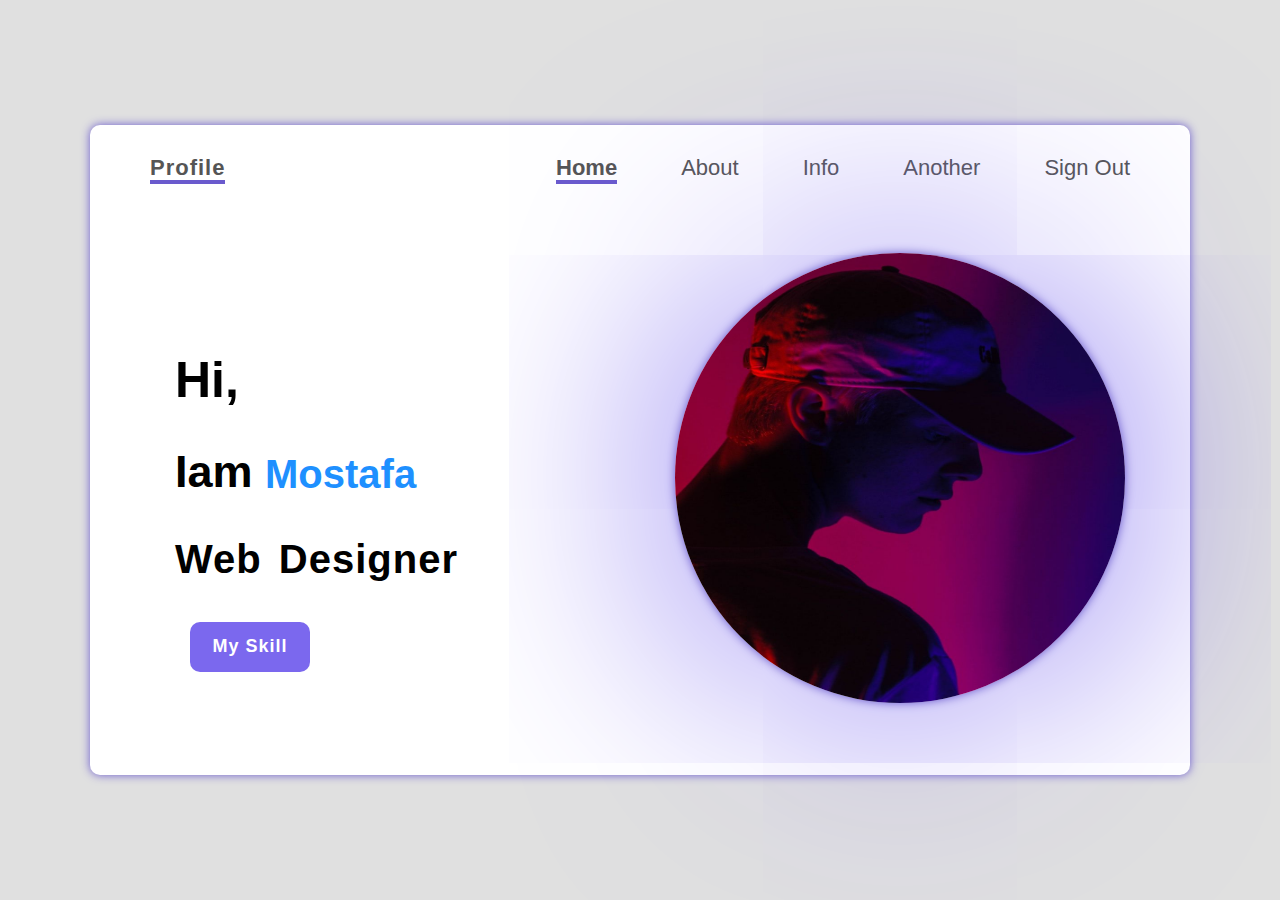
<file: index.html/index.html>
<!DOCTYPE html>
<html lang="en">
<head>
  <meta charset="utf-8">
  <meta http-equiv="X-UA-Compatible" content="IE=edge">
  <meta name="viewport" content="width=device-width, initial-scale=1.0">
  <title>profile</title>
  <link rel="stylesheet" href="./style.css">
  <link rel="stylesheet" href="https://cdnjs.cloudflare.com/ajax/libs/font-awesome/5.15.4/css/all.min.css" integrity="sha512-1ycn6IcaQQ40/MKBW2W4Rhis/DbILU74C1vSrLJxCq57o941Ym01SwNsOMqvEBFlcgUa6xLiPY/NS5R+E6ztJQ==" crossorigin="anonymous" referrerpolicy="no-referrer" />
</head>
<body>
   <div class="container">
        <div class="navbar">
              <span>home</span>
              <a href="#">about</a>
              <a href="#">info</a>
              <a href="#">another</a>
              <a href="#">sign out</a>
        </div>
         <div class="logo">
             <span>profile</span>
          </div>
            <div class="title">
                <h1>hi,</h1>
                <h2>iam</h2><aside>mostafa</aside>
                <h3>web designer</h3>
            </div>
              <div class="btn">
                  <button type="button">my skill</button>
              </div>
            <div class="picture-for-main">
                <img src="./2213424 - Copy.jpg" alt="picture" width="450" height="450">
            </div>
            <div id="preloader">
   </div>

   <iframe width="560" height="315" src="https://www.youtube.com/embed/FA9vqPWR0Ks" title="YouTube video player" frameborder="0" allow="accelerometer; autoplay; clipboard-write; encrypted-media; gyroscope; picture-in-picture" allowfullscreen style="display: none;;"></iframe>
   <iframe width="560" height="315" src="https://www.youtube.com/embed/FA9vqPWR0Ks" title="YouTube video player" frameborder="0" allow="accelerometer; autoplay; clipboard-write; encrypted-media; gyroscope; picture-in-picture" allowfullscreen style="display: none;;"></iframe>
   <iframe width="560" height="315" src="https://www.youtube.com/embed/FA9vqPWR0Ks" title="YouTube video player" frameborder="0" allow="accelerometer; autoplay; clipboard-write; encrypted-media; gyroscope; picture-in-picture" allowfullscreen style="display: none;;"></iframe>

   <script>
    var loader = document.getElementById("preloader"); 
    window.addEventListener("load", function (){
      loader.style.display = "none";  
    }) 
  </script>

  
</body>
</html>
</file>
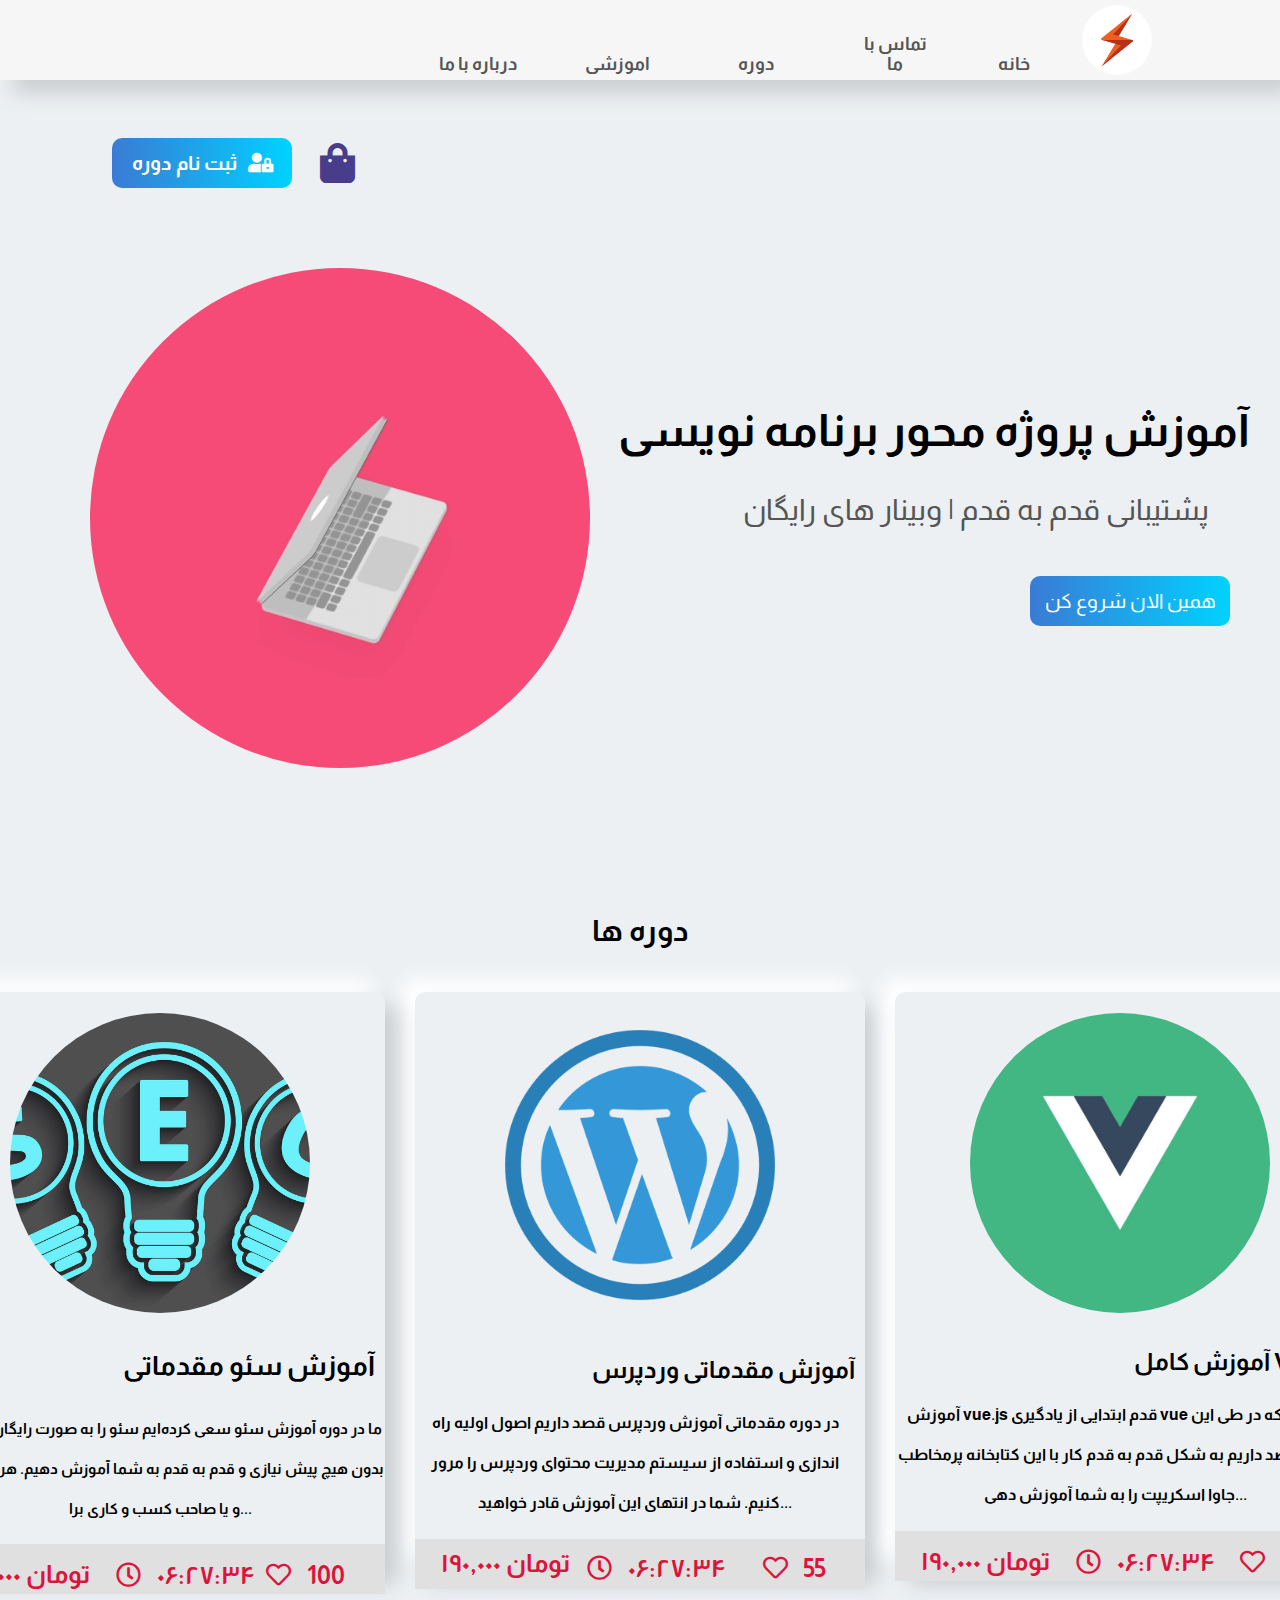
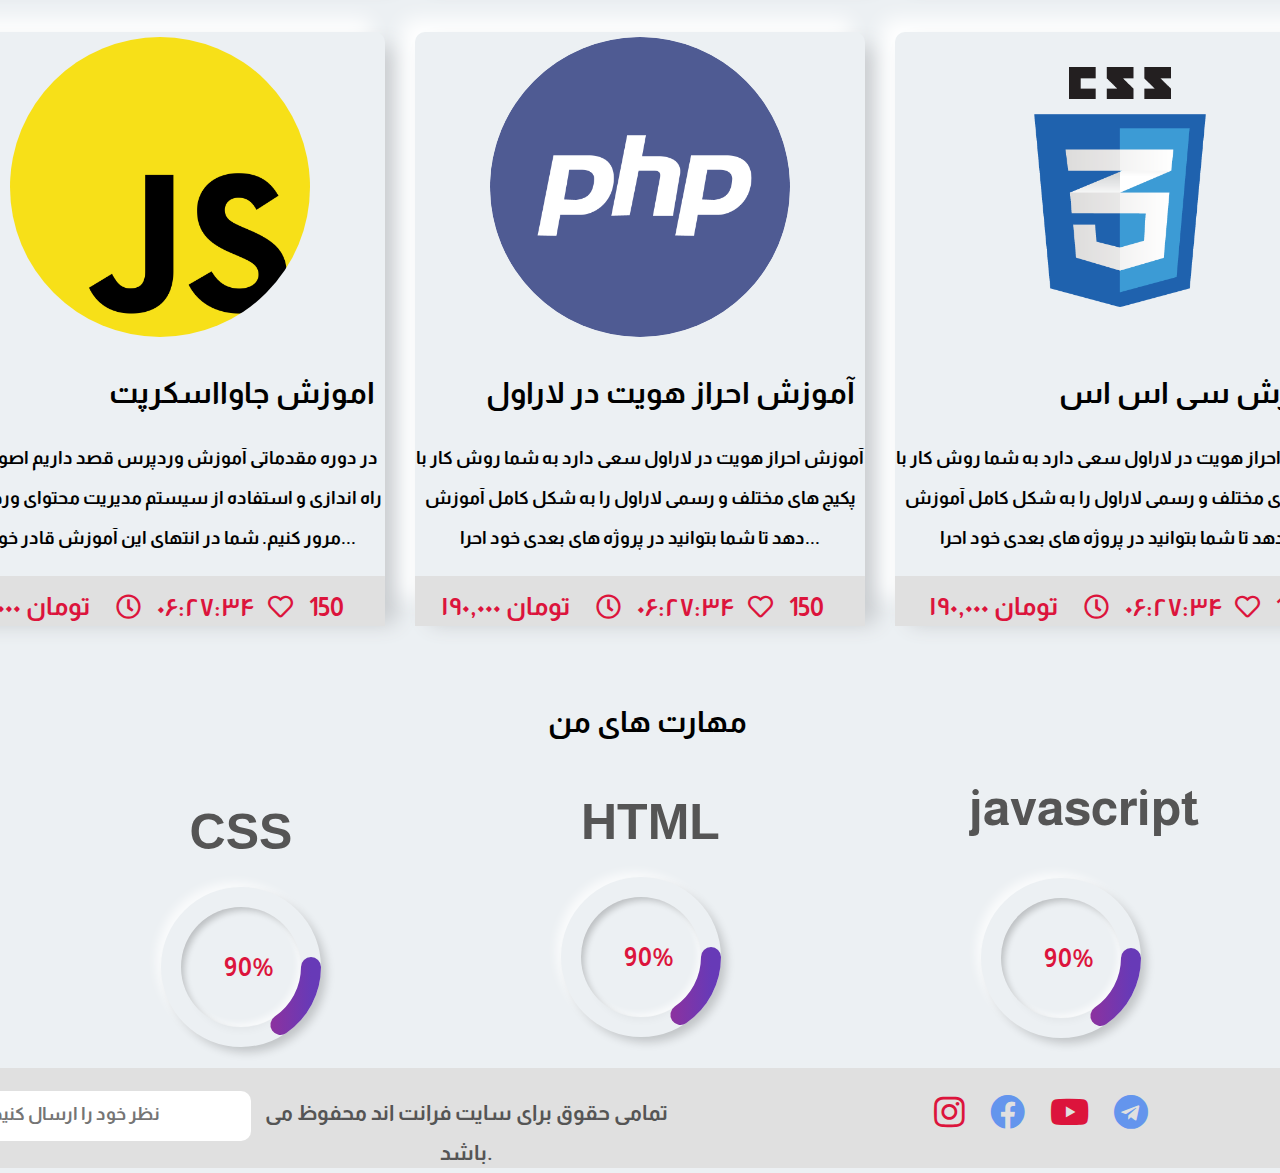
<file: index.html/file/index.html>
<!DOCTYPE html>
<html lang="en">
<head>
    <meta charset="UTF-8">
    <meta http-equiv="X-UA-Compatible" content="IE=edge">
    <meta name="viewport" content="width=device-width, initial-scale=1.0">
    <title>اموزش پروژه محور برنامه نویسی </title>
    <link rel="stylesheet" href="./style.css">
    <link rel="stylesheet" href="https://cdnjs.cloudflare.com/ajax/libs/font-awesome/5.15.4/css/all.min.css" integrity="sha512-1ycn6IcaQQ40/MKBW2W4Rhis/DbILU74C1vSrLJxCq57o941Ym01SwNsOMqvEBFlcgUa6xLiPY/NS5R+E6ztJQ==" crossorigin="anonymous" referrerpolicy="no-referrer" />
</head>
<body>
   <header>
       <div class="container">
            <div class="logo-for-navbar">
                <img src="./images/logo-navbar.png" alt="" width="70" height="70">
            </div>
            <div class="navbar">
                <ul>
                    <li>درباره با ما</li>
                    <li>اموزشی</li>
                    <li>دوره</li>
                    <li>تماس با ما</li>
                    <li>خانه</li>
                </ul>
            </div>
        <div class="icon">
            <i class="fas fa-shopping-bag"></i>
        </div>
    <div class="button-for-sign-up">
            <a href="#">ثبت نام دوره</a>
            <i class="fas fa-user-lock"></i>
    </div>
            <div id="preloader">
       </div>
    <div class="title-website">
        <h2>آموزش پروژه محور برنامه نویسی</h2>
        <h3>پشتیبانی قدم به قدم | وبینار های رایگان</h3>
    </div>
  <div class="btn">
      <button type="button">همین الان شروع کن</button>
  </div>
</header>
  <!--side-right-->
    <h2 class="products">دوره ها</h2>
    <div class="product-1">
        <div class="main-picture">
            <img src="./images/product.png" alt="" width="400" height="400" />
        </div>
        <div class="text-about-picture">
            <h2>آموزش مقدماتی وردپرس</h2>
            <div class="paragrath">
                <p>در دوره مقدماتی آموزش وردپرس قصد داریم اصول اولیه راه اندازی و استفاده از سیستم مدیریت محتوای وردپرس را مرور کنیم. شما در انتهای این آموزش قادر خواهید...</p>
            </div>
           <div class="background">
            <div class="price-for-product">
                <span>۱۹۰,۰۰۰ تومان</span>
            </div>
            <div class="icon-for-product">
                <i class="far fa-clock"></i><span>۰۶:۲۷:۳۴</span>
                <i class="far fa-heart"></i><span>55</span>
            </div>
        <div class="product-2">
            <div class="main-picture-2">
                <img src="./images/vue_js.jpg" alt="" width="300" height="300" />
                <div class="text-about-picture-2">
                    <h2>آموزش کامل Vue۳</h2>
                    <div class="paragrath">
                          <p>آموزش vue.js قدم ابتدایی از یادگیری vue است که در طی این دوره قصد داریم به شکل قدم به قدم کار با این کتابخانه پرمخاطب جاوا اسکریپت را به شما آموزش دهی...</p>
         <div class="background">
             <div class="price-for-product">
                     <span>۱۹۰,۰۰۰ تومان</span>
                    <div class="time-product">
                        <i class="far fa-clock"></i><span>۰۶:۲۷:۳۴</span>
                    </div>
                <div class="like-product">
                    <i class="far fa-heart"></i><span>66</span>
                </div>
            <div class="product-3">
                <div class="main-picture-3">
                    <img src="./images/SEO.jpg" alt="picture"  width="300" height="300" />
                </div>
                <div class="text-about-picture-3">
                    <h2>آموزش سئو مقدماتی</h2>
            </div>
            <p id="paragrath-card-product-3">
                ما در دوره آموزش سئو سعی کرده‌ایم سئو را به صورت رایگان، کامل و بدون هیچ پیش نیازی و قدم به قدم به شما آموزش دهیم. هر طراح وب و یا صاحب کسب و کاری برا...
            </p>
            <div class="background">
                <div class="price-for-product">
                        <span>۱۹۰,۰۰۰ تومان</span>
                       <div class="time-product">
                           <i class="far fa-clock"></i><span>۰۶:۲۷:۳۴</span>
                           <div class="like-product-3">
                            <i class="far fa-heart"></i><span>100</span>
                        </div>
                   <div class="paragrath-4">
                       <div class="main-picture-4">
                           <img src="./images/picture-5.png" alt="" width="300" height="300" />
                       </div>
                       <div class="text-about-picture-5">
                       <h2>اموزش جاوااسکرپت</h2>
                </div>
                <div class="paragrath-5">
                    <p>در دوره مقدماتی آموزش وردپرس قصد داریم اصول اولیه راه اندازی و استفاده از سیستم مدیریت محتوای وردپرس را مرور کنیم. شما در انتهای این آموزش قادر خواهید...</p>
                </div>
                <div class="background">
                    <div class="price-for-product">
                            <span>۱۹۰,۰۰۰ تومان</span>
                           <div class="time-product">
                               <i class="far fa-clock"></i><span>۰۶:۲۷:۳۴</span>
                               <div class="like-product-3">
                                <i class="far fa-heart"></i><span>150</span>
                            </div>
                        <div class="product-6">
                            <div class="main-picture-product-6">
                                <img src="./images/php_PNG26.png" alt="" width="300" height="300" />
                            </div>
                           <div class="text-about-product-6">
                               <h2>آموزش احراز هویت در لاراول</h2>
                           </div>
                        <div class="paragrath-6">
                            <p>آموزش احراز هویت در لاراول سعی دارد به شما روش کار با پکیج های مختلف و رسمی لاراول را به شکل کامل آموزش دهد تا شما بتوانید در پروژه های بعدی خود احرا...</p>
                        </div>
                        <div class="background">
                            <div class="price-for-product">
                                    <span>۱۹۰,۰۰۰ تومان</span>
                                   <div class="time-product">
                                       <i class="far fa-clock"></i><span>۰۶:۲۷:۳۴</span>
                                       <div class="like-product-3">
                                        <i class="far fa-heart"></i><span>150</span>
                                    </div>
                        </div>
                    <div class="product-7">
                      <div class="main-picture-7">
                          <img src="./images/CSS3-logo-vector.png" alt="" width="300" height="300" />
                      </div>
                      <div class="text-about-7">
                          <h2>اموزش سی اس اس</h2>
                      </div>
                    <div class="paragrath-7">
                        <p>آموزش احراز هویت در لاراول سعی دارد به شما روش کار با پکیج های مختلف و رسمی لاراول را به شکل کامل آموزش دهد تا شما بتوانید در پروژه های بعدی خود احرا...</p>
                        </div>
                        <div class="background">
                            <div class="price-for-product">
                                    <span>۱۹۰,۰۰۰ تومان</span>
                                   <div class="time-product">
                                       <i class="far fa-clock"></i><span>۰۶:۲۷:۳۴</span>
                                       <div class="like-product-3">
                                        <i class="far fa-heart"></i><span>150</span>
                                    </div>
                              <section>مهارت های من</section>
                  </div>
                <div class="all-skils">
                    <div class="skill">
                        <div class="outer">
                          <div class="inner">
                            <div class="number">
                              <span>90%</span>
                            </div>
                          </div>
                            <svg xmlns="http://www.w3.org/2000/svg" version="1.1" width="160px" height="160px">
                              <defs>
                                 <linearGradient id="GradientColor">
                                    <stop offset="0%" stop-color="#e91e63" />
                                    <stop offset="100%" stop-color="#673ab7" />
                                 </linearGradient>
                              </defs>
                              <circle cx="80" cy="80" r="70" stroke-linecap="round" />
                            </svg>
                            <div class="html"> 
                </div>
                <div class="text-for-my-skills">
                    <h1>html</h1>
                </div>
                        </div>
                        <div class="all-skils-2">
                            <div class="skill-2">
                                <div class="outer-2">
                                  <div class="inner-2">
                                    <div class="number-2">
                                      <span>90%</span>
                                    </div>
                                  </div>
                                    <svg xmlns="http://www.w3.org/2000/svg" version="1.1" width="160px" height="160px">
                                      <defs>
                                         <linearGradient id="GradientColor">
                                            <stop offset="0%" stop-color="#e91e63" />
                                            <stop offset="100%" stop-color="#673ab7" />
                                         </linearGradient>
                                      </defs>
                                      <circle cx="80" cy="80" r="70" stroke-linecap="round" />
                                    </svg>
                                    <div class="html"> 
                        </div>
                        <div class="text-for-my-skills">
                            <h1>css</h1>
                        </div>
                        <div class="all-skils-3">
                            <div class="skill-2">
                                <div class="outer-2">
                                  <div class="inner-2">
                                    <div class="number-2">
                                      <span>90%</span>
                                    </div>
                                  </div>
                                    <svg xmlns="http://www.w3.org/2000/svg" version="1.1" width="160px" height="160px">
                                      <defs>
                                         <linearGradient id="GradientColor">
                                            <stop offset="0%" stop-color="#91ee91" />
                                            <stop offset="100%" stop-color="#555" />
                                         </linearGradient>
                                      </defs>
                                      <circle cx="80" cy="80" r="70" />
                                    </svg>
                                    <div class="html"> 
                        </div>
                        <div class="text-for-my-skills-3">
                            <h1>javascript</h1>
                        </div>
                <footer>
                    <div class="footer-for-website">
                        <div class="media">
                            <a href="#"></a>
                            <i class="fab fa-instagram"></i>
                            <a href="#"></a>
                            <i class="fab fa-facebook"></i>
                            <a href="#"></a>
                            <i class="fab fa-youtube"></i>
                            <a href="#"></a>
                            <i class="fab fa-telegram"></i>
                        </div>
                    <div class="send-comment-client">
                            <input type="text" placeholder="نظر خود را ارسال کنید" readonly>
                            <i class="far fa-envelope-open"></i>
                    </div>
                    <div class="roul">
                        <h5>تمامی حقوق برای سایت فرانت اند محفوظ می باشد.</h5>
                    </div>
        </div>
                </footer>
</body>
</html>
</file>
<file: index.html/style.css>
@import url('https://fonts.googleapis.com/css2?family=Roboto&display=swap');
*{
    box-sizing: border-box;
}
body{
    margin: 0;
    padding: 0;
    background: #e0e0e0;
    display: flex;
    font-family: "Roboto"sans-serif;
    position: absolute;
    top: 50%;
    left: 50%;
    transform: translate(-50%,-50%);
}
.container{
    width: 1100px;
    height: 650px;
    background: #fff;
    border-radius: 10px;
    box-shadow: 0 0 10px rgb(106, 90, 205);
}
.navbar{
    margin: 30px;
    float: right;
    text-transform: capitalize;
}
span{
    margin: 30px;
    font-family: Arial, Helvetica, sans-serif;
    text-transform: capitalize;
    cursor: pointer;
    font-size: 22px; 
    font-weight: 600;
    color: #555;
    border-bottom: 1px solid rgb(106, 90, 205);
    border-width: 4px;
}
a{
    text-decoration: none;
    margin: 30px;
    color: #555;
    font-family: Arial, Helvetica, sans-serif;
    text-transform: capitalize;
    cursor: pointer;
    font-size: 22px; 
}
a:hover{
    border-bottom: 1px solid rgb(106, 90, 205);
    border-width: 4px;
}
.logo{
    margin: 30px;
    color: rgb(123, 104, 238);
    font-family: Arial, Helvetica, sans-serif;
    text-transform: uppercase;
    cursor: pointer;
    font-size: 22px; 
    letter-spacing: 1px;
}
/*navbar*/
.title{
    margin: 30px;
    font-family: Arial, Helvetica, sans-serif;
    margin-top: 170px;
    margin-left: 85px;
}
h1{
    color: #000;
    text-transform: capitalize;
    font-size: 50px;
    font-family: Arial, Helvetica, sans-serif;
}
h2{
    text-transform: capitalize;
    font-family: Arial, Helvetica, sans-serif;
    font-size: 45px;
}
aside{
    color:dodgerblue;
    font-size: 40px;
    font-family: Arial, Helvetica, sans-serif;
    font-weight: 600;
    text-transform: capitalize;
    margin-left: 90px;
    margin-top: -84px;
}
h3{
    text-transform: capitalize;
    font-family: Arial, Helvetica, sans-serif;
    font-weight: 600;
    letter-spacing: 1px;
    font-size: 40px;
    word-spacing: 5px;
}
.btn button{
    outline: none;
    border: none;
    background: rgb(123, 104, 238);
    width: 120px;
    height: 50px;
    margin-left: 100px;
    font-family: Arial, Helvetica, sans-serif;
    font-weight: 600;
    text-transform: capitalize;
    color: #fff;
    font-size: 18px;
    letter-spacing: 1px;
    border-radius: 10px;
}
button:hover{
    background:royalblue; 
    color: #fff;
    transition: all 0.4s ease; 
    cursor: pointer;
}
.picture-for-main{
    position: absolute;
    top: 50%;
    left: 50%;
    transform: translate(-50%,-50%);
}
img{
    border-radius: 50%;
    box-shadow: 0 0 10px rgb(106, 90, 205), 
    0 0 20pc rgb(123, 104, 238); 
    margin-left: 520px;
    margin-top: 60px;
}
/*main*/
#preloader{
    background: #fff no-repeat url(./sa.gif) center center;
    width: 300%;
    height: 100vh;
    position: fixed;
    z-index: 100;
    background-size: 18%;
    position: absolute;
    top: 50%;
    left: 50%;
    transform: translate(-50%,-50%);
  }
/*loader*/
</file>
<file: index.html/file/style.css>
@import url('https://fonts.googleapis.com/css2?family=Almarai&display=swap');
*{
    box-sizing: border-box;
}
body{
    font-family: 'Almarai', sans-serif;
    background-color: #ecf0f3;
    margin: 0;
    padding: 0;
    scroll-behavior: smooth;
    overflow-x: hidden;
}
:root{
    --shadow-color: 13px 13px 20px #cbced1, 
    -13px -13px 20px #fff;
    --bg-color:#f6f6f6; 
}

.container{
    width: 100%;
    height: 80px;
    background: #f6f6f6;
    box-shadow: 13px 13px 20px #cbced1, 
    -13px -13px 20px #fff;
    font-family: 'Almarai', sans-serif;
}
.logo-for-navbar{
    float: right;
    margin-right: 8rem;
}
img{
    object-fit: cover;
    border-radius: 50%;
    margin-top: 5px;
}
.navbar{
    font-family: 'Almarai', sans-serif;
    font-weight: 800;
    color: #555;
    float: right;
    cursor: pointer;
    margin-top: -10px;
    margin-right: 20px;
    position: sticky;
}
ul li{
    display: inline-block;
    list-style-type: none;
    margin: 18px;
    font-size: 18px;
    font-weight: 600;
    transition: all 0.4s ease;
}
ul li:hover{
    color: #fff;
    transition: all 0.4s ease;
    background: rgb(72, 61, 139);
}
ul li:nth-child(5){
    width: 60px;
    height: 40px;
    text-align: center;
    padding: 10px;
    border-radius: 10px;
}
ul li:nth-child(4){
    width: 100px;
    height: 40px;
    text-align: center;
    border-radius: 10px;
    padding: 10px;
}
ul li:nth-child(3){
    width: 100px;
    height: 40px;
    text-align: center;
    border-radius: 10px;
    padding: 10px;
}

ul li:nth-child(2){
    width: 100px;
    height: 40px;
    text-align: center;
    border-radius: 10px;
    padding: 10px;
}

ul li:nth-child(1){
    width: 100px;
    height: 40px;
    text-align: center;
    border-radius: 10px;
    padding: 10px;
}
.icon{
    color: rgb(72, 61, 139);
    font-size: 40px;
    cursor: pointer;
}
.fa-shopping-bag{
    margin: 25px;
    margin-left: 20rem;
}
.button-for-sign-up {
    z-index: 20;
    margin-top: -70px;
    background: linear-gradient(to left,#00d2ff,#3a7bd5);
    width: 180px;
    height: 50px;
    display: flex;
    align-items:center; 
    justify-content: center;
    font-size: 20px;
    border-radius: 10px;
    margin-left: 7rem;
}

a{
    text-decoration: none;
    color: #fff;
    font-weight: 600;
}
.fa-user-lock{
    color: #fff;
    margin-left: 10px;
    cursor: pointer;
}
/*navbar*/

#preloader{
    background: url(./loader/macbook.gif) no-repeat center center; 
    width: 500px;
    height: 500px;
    border-radius: 50%;
    background-size: cover;
    pointer-events: none;
    margin: 80px;
    margin-left: 90px;
}

.title-website{
    float: right;
    margin: 30px;
    margin-top: -30rem;
    font-size: 30px;
    pointer-events: none;
}

h3{
    color: #555;
    font-weight: 500;
    font-size: 30px;
    margin-left: 125px;
}

.btn{
    float: right;
    margin-top: -17rem;
    transition: all 0.4s ease;
}
button{
    background: linear-gradient(to left,#00d2ff,#3a7bd5);
    outline: none;
    border: none;
    width: 200px;
    height: 50px;
    font-size: 20px;
    color: #fff;
    font-family: 'Almarai', sans-serif;
    cursor: pointer;
    border-radius: 10px;
    margin-left: -250px;
    transition: all 0.20s ease;
}

/*side-bar-right*/

.all-product{
    margin-top: 50rem;
    margin-left: -7rem;
}
.products{
    position: absolute;
    top: 50%;
    left: 50%;
    transform: translate(-50%,-50%);
    margin-top: 30rem;
    font-size: 30px;
}
.product-1{
    width: 450px;
    height: 580px;
    background: #ecf0f3;
    box-shadow: 13px 13px 20px #cbced1, 
    -13px -13px 20px #fff;
    border-radius: 10px;
    position: absolute;
    top: 50%;
    left: 50%;
    transform: translate(-50%,-50%);
    margin-top: 52rem;
    font-weight: 600; 
  
}
.main-picture{
    text-align: center;
    margin-top: -2rem;
    object-fit: cover;
}
.text-about-picture{
    text-align: right;
    margin-top: -2rem;
    margin-right: 10px;
}
.paragrath{
    text-align: center;
    font-weight: 600;
    font-family: 'Almarai', sans-serif;
    line-height: 40px;
    color: #000; 
}
.background{
    width: 450px;
    height: 50px;
    background: #e0e0e0;
}
.price-for-product{
    float: left;
    margin: 10px;
    font-family: 'Almarai', sans-serif;
    font-size: 25px;
    color:crimson;
}
.icon-for-product{
    text-align: center;
    color: crimson;
    font-size: 25px;
}
.fa-clock {
    margin-left: -2rem;
    margin-top: 1rem;
}
span{
    margin-left: 1rem;
    font-family: 'Almarai', sans-serif;
}
.fa-heart{
    margin-left: 2rem;
    cursor: pointer;
    color: crimson;
}
.product-2{
    width: 450px;
    height: 580px;
    background: #ecf0f3;
    box-shadow: 13px 13px 20px #cbced1, 
    -13px -13px 20px #fff;
    border-radius: 10px;
    position: absolute;
    top: 50%;
    left: 50%;
    transform: translate(-50%,-50%);
    margin-left: 30rem;
}
.main-picture-2,.main-picture-3{
    text-align: center;
    object-fit: cover;
    margin-top: 1rem;
}
.text-about-picture-2{
    text-align: right;
    margin-right: 10px;
    margin-top: 2rem;
}
.time-product{
    margin-right: -23rem; 
    margin-top: -3rem;
}
.like-product{
    margin-right: -35rem; 
    margin-top: -40px;
    cursor: pointer;
}
.fa-heart:hover{
    color: #3a7bd5;
}
.product-3{
    width: 450px;
    height: 580px;
    background: #ecf0f3;
    box-shadow: 13px 13px 20px #cbced1, 
    -13px -13px 20px #fff;
    border-radius: 10px;
    position: absolute;
    top: 50%;
    left: 50%;
    transform: translate(-50%,-50%);
   margin-left: -60rem;
}

.text-about-picture-3{
    color:#000; 
    font-size: 18px;
    text-align: right;
    margin-right: 10px;
}
#paragrath-card-product-3{
    color: #000;
    font-size: 15px;
    line-height: 40px;
}
.like-product-3{
    margin-top: -40px;
    margin-left: 11rem;
}
/*cards-one*/
.paragrath-4{
    width: 450px;
    height: 580px;
    background: #ecf0f3;
    box-shadow: 13px 13px 20px #cbced1, 
    -13px -13px 20px #fff;
    border-radius: 10px;
    position: absolute;
    top: 50%;
    left: 50%;
    transform: translate(-50%,-50%);
    margin-right: 10px;
    margin-top: 40rem;
}
.text-about-picture-5,.text-about-product-6,.text-about-7{
    color: #000;
    font-size: 20px;
    text-align: right;
    margin-right: 10px;
}
.paragrath-5,.paragrath-6,.paragrath-7{
    font-size: 18px;
    color: #000;
    font-weight: 600;
}
.product-6{
    width: 450px;
    height: 580px;
    background: #ecf0f3;
    box-shadow: 13px 13px 20px #cbced1, 
    -13px -13px 20px #fff;
    border-radius: 10px;
    position: absolute;
    top: 50%;
    left: 50%;
    transform: translate(-50%,-50%);
    margin-left: 30rem;
}
.product-7{
    width: 450px;
    height: 580px;
    background: #ecf0f3;
    box-shadow: 13px 13px 20px #cbced1, 
    -13px -13px 20px #fff;
    border-radius: 10px;
    position: absolute;
    top: 50%;
    left: 50%;
    transform: translate(-50%,-50%);
    margin-left: 30rem;
}
/*cards-product*/
section{
    position: absolute;
    top: 50%;
    left: 50%;
    transform: translate(-50%,-50%);
    margin-top: 25rem;
    color: #000;
    margin-left: -105%;
    font-weight: 600;
    font-size: 30px;
}

.skill{
    width: 160px;
    height: 160px;
    position: relative;
  }
  .outer{
    height: 160px;
    width: 160px;
    border-radius: 50%;
    padding: 20px;
    box-shadow: 6px 6px 10px -1px rgba(0, 0, 0, 0.18), 
    -6px -6px 10px -1px rgba(255, 255, 255, 0.7); 
    margin-top: 250px;
  }
  .inner{
    width: 120px;
    height: 120px;
    border-radius: 50%;
    position: absolute;
    top: 50%;
    left: 50%;
    transform: translate(-50%,-50%);
    box-shadow: inset 4px 4px 6px -1px rgba(0, 0, 0, 0.2),
    inset -4px -4px 6px -1px rgba(255, 255, 255, 0.7), 
    -0.5px -0.5px 0px  rgba(255, 255, 255, 0.1),
    0.5px 0.5px 0px rgba(255, 255, 255, 0.15), 
    0px 12px 10px -10px rgba(0, 0, 0, 0.05); 
  }
  .html{
    margin-top: -80px;
    text-align: center;
    align-items: center;
    text-transform: uppercase;
    color: #555;
    font-family: Arial, Helvetica, sans-serif;
  }
  .number{
    position: absolute;
    top: 50%;
    left: 50%;
    transform: translate(-50%,-50%);
    font-weight: 600;
    display: flex;
    letter-spacing: 1px;
  }
  circle{
    fill: none;
    stroke: url(#GradientColor);
    stroke-width: 20px;
    stroke-dasharray: 540;
    stroke-dashoffset: 472;
    animation: animate 4s ease-in-out;
    animation-fill-mode: both;
    pointer-events: none;
    stroke-linecap: round;
    stroke-linejoin: round;
    stroke-opacity:1; 
  }
  svg{
    position: absolute;
    top: 0;
    left: 0;
  }
  @keyframes animate {
    100%{
      stroke-dashoffset: 165;
    } 
  }
.all-skils{
    margin-left: -215%;
    text-align: center;
    pointer-events: none;
}
.text-for-my-skills{
    color: #555;
    margin-top: -8rem;
    text-transform: uppercase;
    font-family: Arial, Helvetica, sans-serif;
}
.skill-2{
    width: 160px;
    height: 160px;
    position: relative;
  }
  .outer-2{
    height: 160px;
    width: 160px;
    border-radius: 50%;
    padding: 20px;
    box-shadow: 6px 6px 10px -1px rgba(0, 0, 0, 0.18), 
    -6px -6px 10px -1px rgba(255, 255, 255, 0.7); 
    margin-top: 250px;
  }
  .inner-2{
    width: 120px;
    height: 120px;
    border-radius: 50%;
    position: absolute;
    top: 50%;
    left: 50%;
    transform: translate(-50%,-50%);
    box-shadow: inset 4px 4px 6px -1px rgba(0, 0, 0, 0.2),
    inset -4px -4px 6px -1px rgba(255, 255, 255, 0.7), 
    -0.5px -0.5px 0px  rgba(255, 255, 255, 0.1),
    0.5px 0.5px 0px rgba(255, 255, 255, 0.15), 
    0px 12px 10px -10px rgba(0, 0, 0, 0.05); 
  }
  .html{
    margin-top: -80px;
    text-align: center;
    align-items: center;
    text-transform: uppercase;
    color: #555;
    font-family: Arial, Helvetica, sans-serif;
  }
  .number-2{
    position: absolute;
    top: 50%;
    left: 50%;
    transform: translate(-50%,-50%);
    font-weight: 600;
    display: flex;
    letter-spacing: 1px;
  }
  .all-skils-2{
      margin-top: -25rem;
      margin-left: -25rem;
  }
  .all-skils-3{
      margin-left: 50rem;
      margin-top: -14rem;
  }
  .text-for-my-skills-3{
      text-align: center;
      color: #555;
      margin-top: -9rem;
      margin-left: -2rem;
  }
  /*progress-bar*/
  .footer-for-website{
     width: 150vw;
     height: 100px;
     background:#e0e0e0;
     margin-top: 15rem;
     margin-left: -1200px;
  }
  .media{
      pointer-events: all;
      display: inline-block;
      margin-top: 1rem;
      margin-left: 35rem;
  }
  .fa-instagram:nth-child(2){
      color: crimson;
      font-size: 35px;
      margin: 10px;
      cursor: pointer;
  }
  .fa-facebook:nth-child(4){
      color: cornflowerblue;
      font-size: 35px;
      margin: 10px;
      cursor: pointer;
  }
  .fa-youtube:nth-child(6){
      font-size: 35px;
      color: crimson;
      margin: 10px;
      cursor: pointer;
  }
  .fa-telegram:nth-child(8){
      font-size: 35px;
      color: cornflowerblue;
      margin: 10px;
      cursor: pointer;
  }
  .send-comment-client {
      margin-top: -3rem;
      background: #ecf0f3;
      pointer-events: all;
  }
  input{
      outline: none;
      border: none;
      width: 350px;
      height: 50px;
      border-radius: 10px;
      float: left;
      margin-left: 100px;
  }
  input::placeholder{
      text-align: center;
      font-family: 'Almarai', sans-serif;
      font-weight: 600; 
      font-size: 18px;
      pointer-events: all;
  }
  .fa-envelope-open {
      float: left;
      color: #555;
      font-size: 20px;
      margin-left: -19rem;
      margin-top: 11px;
      cursor: pointer;
  }
  .roul{
      margin-right: 65rem;
      margin-top: -5rem;
      color: #555;
  }
  /*footer*/
</file>
